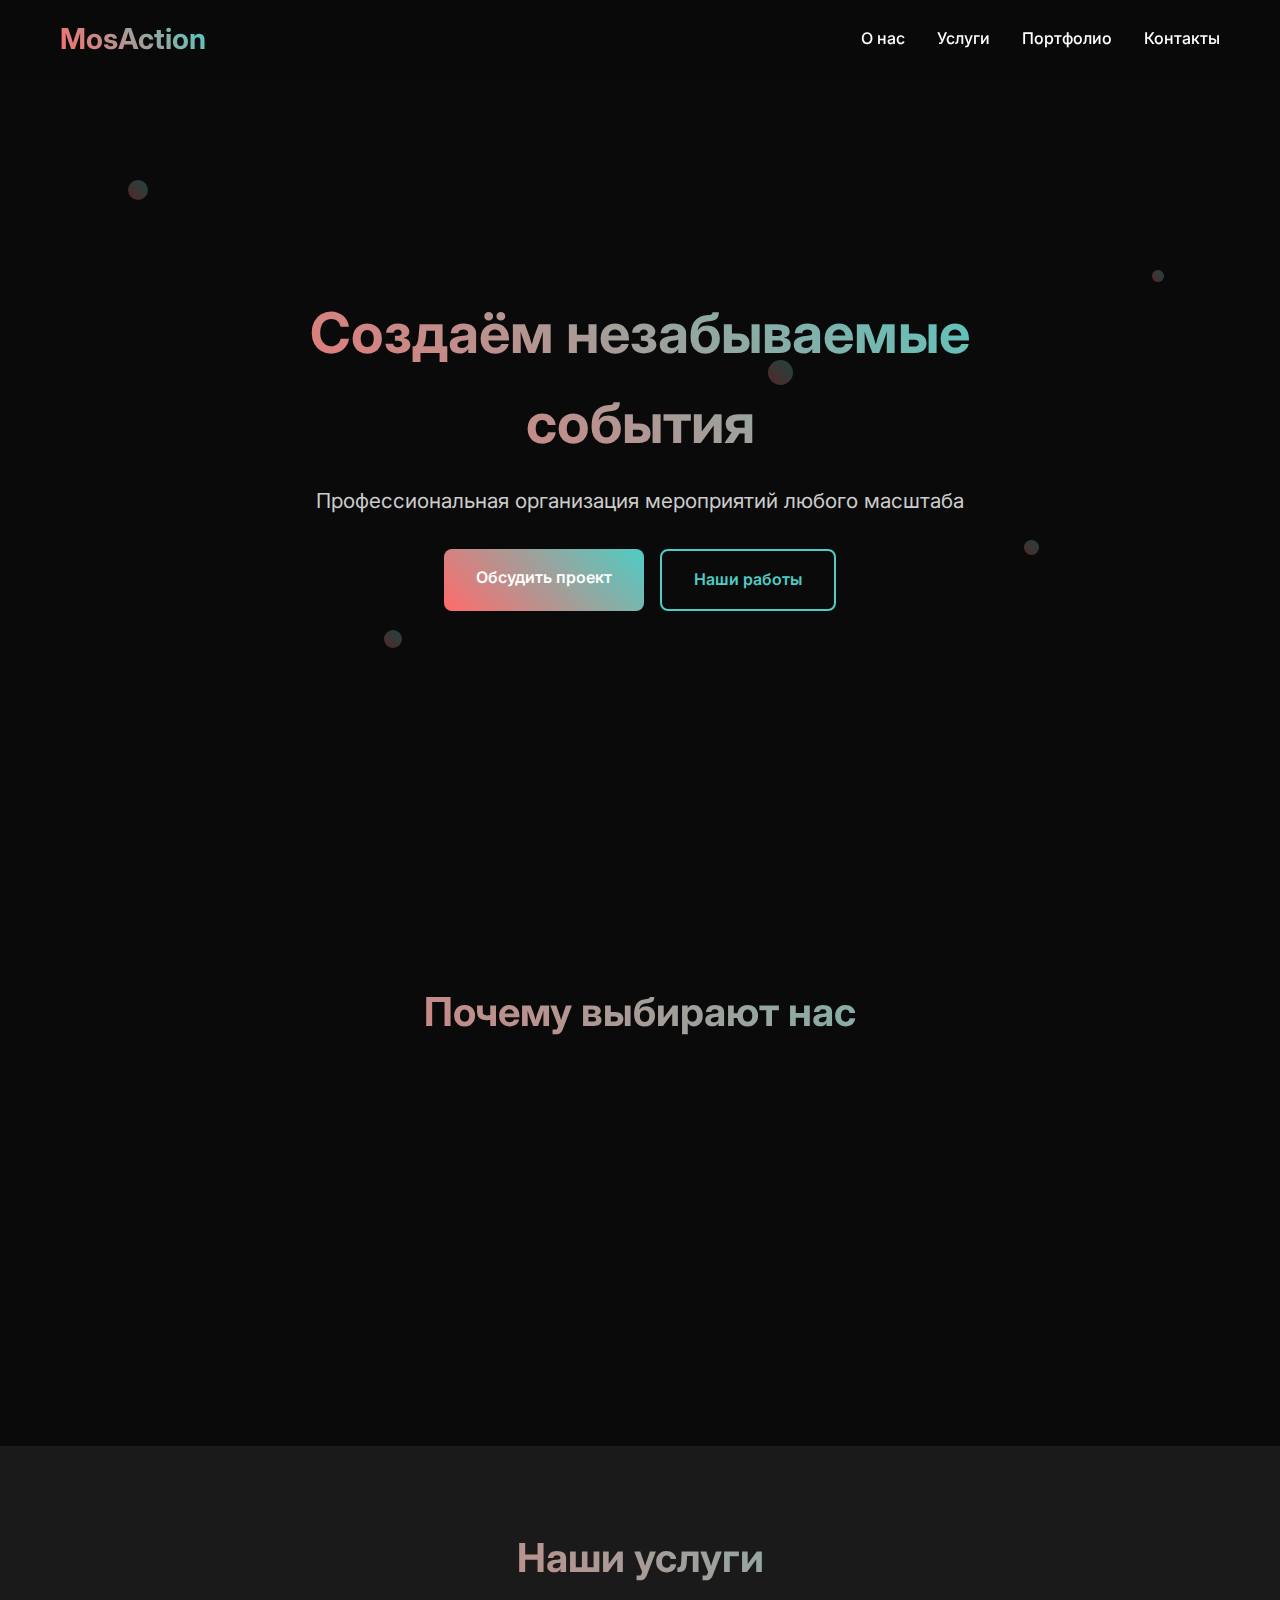
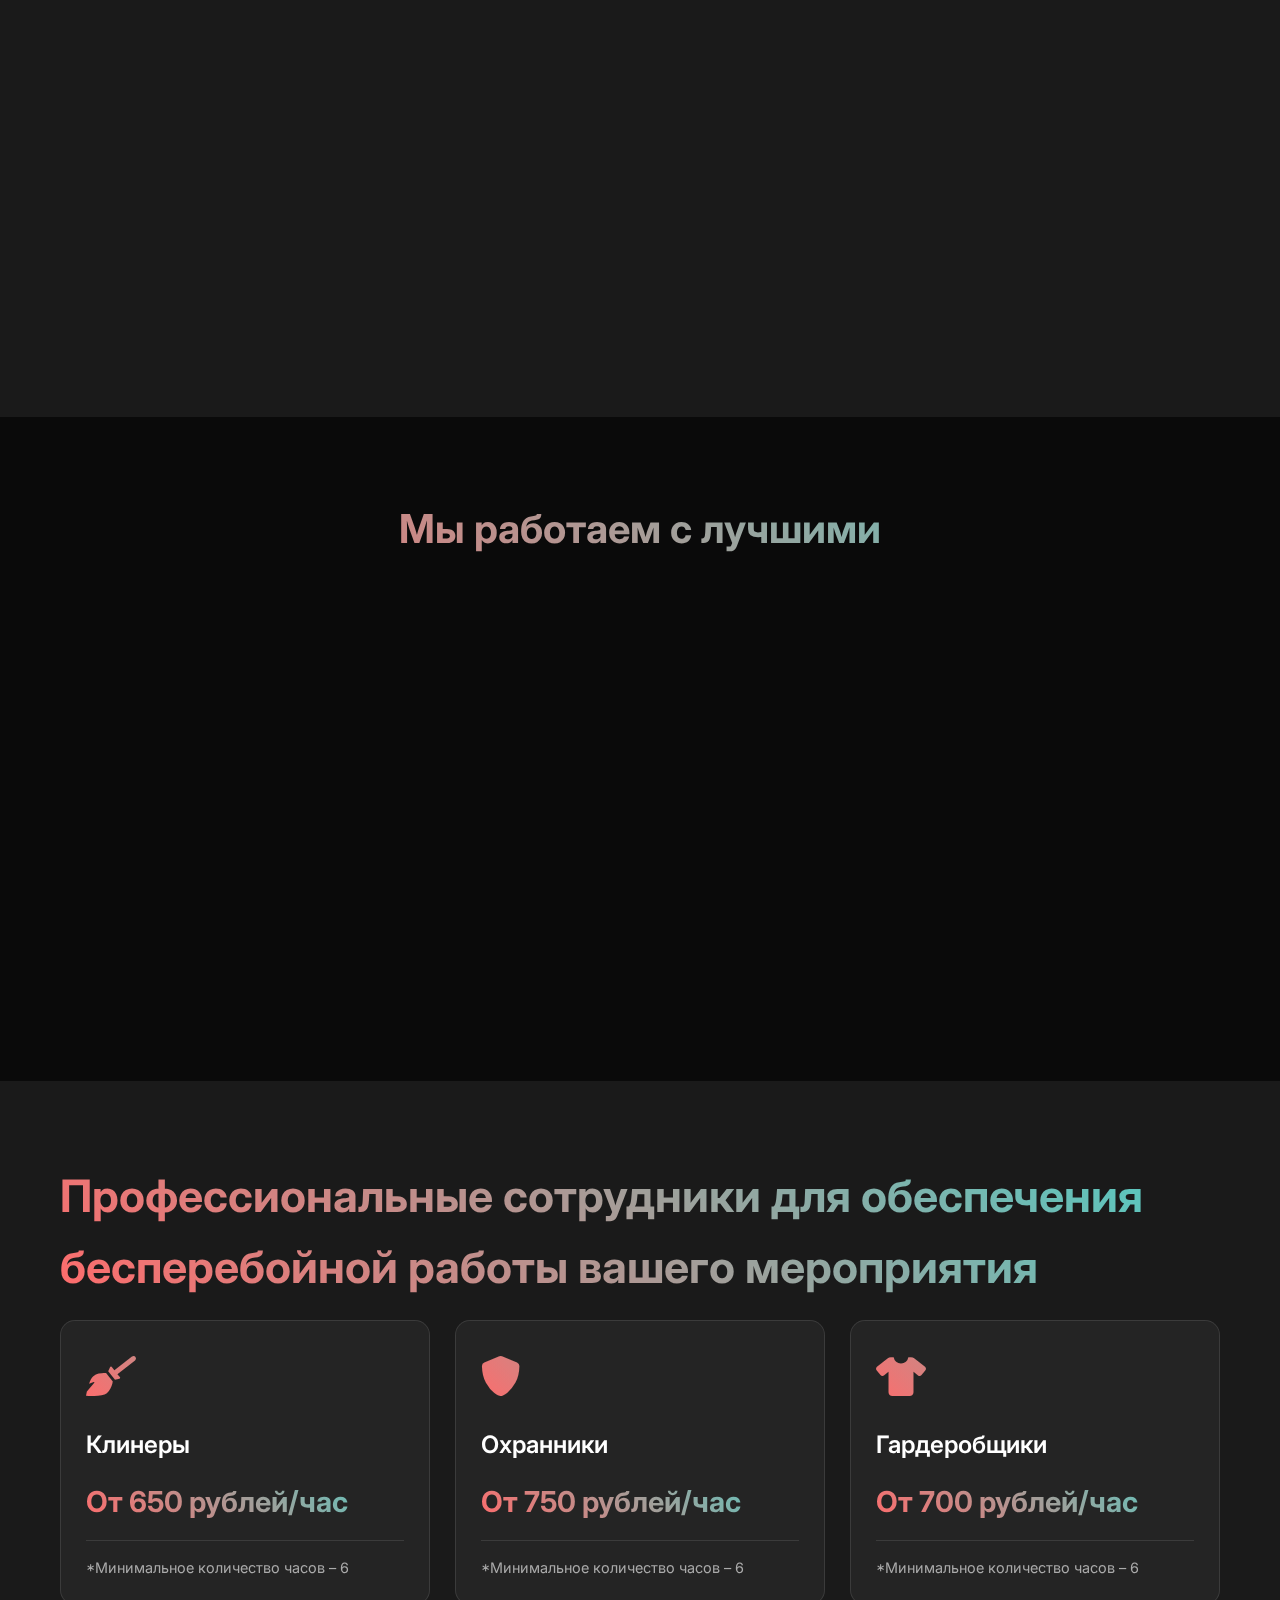
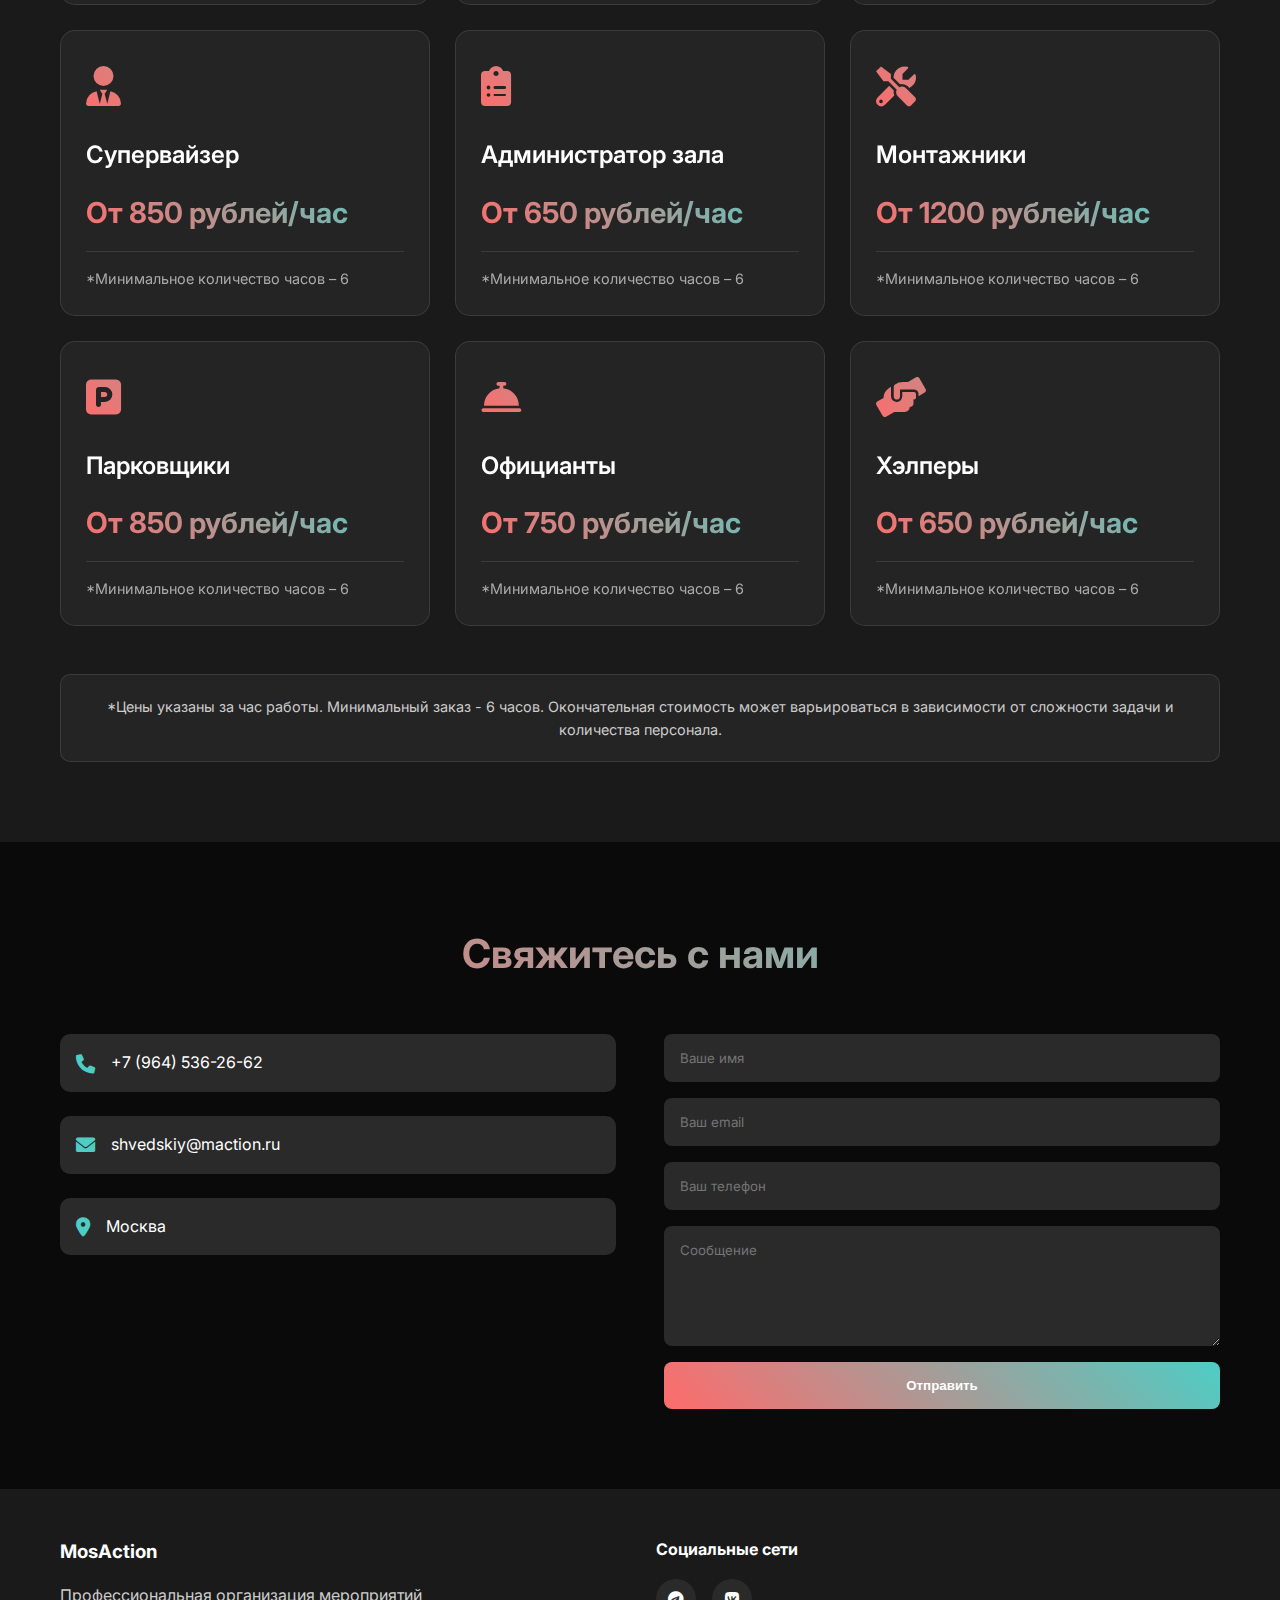
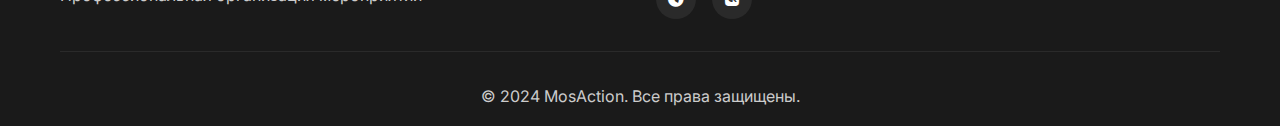
<file: templates/index.html>
<!DOCTYPE html>
<html lang="ru">
<head>
    <meta charset="UTF-8">
    <meta name="viewport" content="width=device-width, initial-scale=1.0">
    <title>MosAction - Профессиональная организация мероприятий</title>
    <link rel="stylesheet" href="/static/css/style.css">
    <link href="https://fonts.googleapis.com/css2?family=Inter:wght@300;400;500;600;700&display=swap" rel="stylesheet">
    <link rel="stylesheet" href="https://cdnjs.cloudflare.com/ajax/libs/font-awesome/6.0.0/css/all.min.css">
</head>
<body>
    <!-- Header -->
    <header class="header">
        <nav class="nav">
            <div class="nav-brand">
                <span class="logo">MosAction</span>
            </div>
            <div class="nav-menu">
                <a href="#about" class="nav-link">О нас</a>
                <a href="#services" class="nav-link">Услуги</a>
                <a href="#portfolio" class="nav-link">Портфолио</a>
                <a href="#contact" class="nav-link">Контакты</a>
            </div>
        </nav>
    </header>

    <!-- Hero Section -->
    <section class="hero">
        <div class="hero-content">
            <h1 class="hero-title">Создаём незабываемые события</h1>
            <p class="hero-subtitle">Профессиональная организация мероприятий любого масштаба</p>
            <div class="hero-buttons">
                <a href="#contact" class="btn btn-primary">Обсудить проект</a>
                <a href="#portfolio" class="btn btn-secondary">Наши работы</a>
            </div>
        </div>
        <div class="hero-background">
            <div class="particles">
                <div class="particle"></div>
                <div class="particle"></div>
                <div class="particle"></div>
                <div class="particle"></div>
                <div class="particle"></div>
            </div>
        </div>
    </section>

    <!-- About Section -->
    <section id="about" class="section">
        <div class="container">
            <h2 class="section-title">Почему выбирают нас</h2>
            <div class="features">
                <div class="feature">
                    <div class="feature-icon">
                        <i class="fas fa-medal"></i>
                    </div>
                    <h3>Профессионализм</h3>
                    <p>10 лет успешной работы в организации мероприятий</p>
                </div>
                <div class="feature">
                    <div class="feature-icon">
                        <i class="fas fa-lightbulb"></i>
                    </div>
                    <h3>Креативность</h3>
                    <p>Уникальные концепции и нестандартные решения</p>
                </div>
                <div class="feature">
                    <div class="feature-icon">
                        <i class="fas fa-clock"></i>
                    </div>
                    <h3>Пунктуальность</h3>
                    <p>Соблюдение сроков и безупречная организация</p>
                </div>
            </div>
        </div>
    </section>

    <!-- Services Section -->
    <section id="services" class="section bg-dark">
        <div class="container">
            <h2 class="section-title">Наши услуги</h2>
            <div class="services-grid">
                <div class="service-card">
                    <div class="service-icon">
                        <i class="fas fa-ring"></i>
                    </div>
                    <h3>Выставки</h3>
                    <p>Застройка павильонов под ключ</p>
                </div>
                <div class="service-card">
                    <div class="service-icon">
                        <i class="fas fa-briefcase"></i>
                    </div>
                    <h3>Корпоративы</h3>
                    <p>Корпоративные мероприятия и тимбилдинги</p>
                </div>
                <div class="service-card">
                    <div class="service-icon">
                        <i class="fas fa-music"></i>
                    </div>
                    <h3>Концерты</h3>
                    <p>Организация музыкальных мероприятий</p>
                </div>
                <div class="service-card">
                    <div class="service-icon">
                        <i class="fas fa-graduation-cap"></i>
                    </div>
                    <h3>Выездные мероприятия</h3>
                    <p>Организация выездных стендов и сопровождение</p>
                </div>
            </div>
        </div>
    </section>

    <!-- Portfolio Section -->
    <section id="portfolio" class="section">
        <div class="container">
            <h2 class="section-title">Мы работаем с лучшими</h2>
            <div class="portfolio-grid">
                <div class="portfolio-item">
                    <div class="portfolio-image" style="background-color: #2a2a2a;">
                        <img src="/static/images/1.png">
                    </div>
                    <div class="portfolio-info">
                        <h3> Режиссеры и сценаристы</h3>
                        <p>Любые задачи и форматы мероприятий – от промо-акций и корпоративных мероприятий, до больших фестивалей и конференций</p>
                    </div>
                </div>
                <div class="portfolio-item">
                    <div class="portfolio-image" style="background-color: #2a2a2a;">
                        <img src="/static/images/1.png">
                    </div>
                    <div class="portfolio-info">
                        <h3>Артисты и художники</h3>
                        <p> С нами работает более 1000 артистов и исполнителей, включая звезд шоу-бизнеса. При этом мы можем найти таланты по разумной цене</p>
                    </div>
                </div>
                <div class="portfolio-item">
                    <div class="portfolio-image" style="background-color: #2a2a2a;">
                        <img src="/static/images/1.png">
                    </div>
                    <div class="portfolio-info">
                        <h3> Хостес и промо-персонал</h3>
                        <p>Мы поможем вам с подбором промо-персонала – большой выбор для светских мероприятий и BTL-акций.</p>
                    </div>
                </div>
            </div>
        </div>
    </section>
    <section id="portfolio" class="section  bg-dark">
        <div class="container">
            <header>
                <h1>Профессиональные сотрудники для обеспечения бесперебойной работы вашего мероприятия</h1>
            </header>

            <div class="grid">
                <div class="card">
                    <div class="card-icon">
                        <i class="fas fa-broom"></i>
                    </div>
                    <h3 class="card-title">Клинеры</h3>
                    <div class="card-price">От 650 рублей/час</div>
                    <p class="card-note">*Минимальное количество часов – 6</p>
                </div>

                <div class="card">
                    <div class="card-icon">
                        <i class="fas fa-shield-alt"></i>
                    </div>
                    <h3 class="card-title">Охранники</h3>
                    <div class="card-price">От 750 рублей/час</div>
                    <p class="card-note">*Минимальное количество часов – 6</p>
                </div>

                <div class="card">
                    <div class="card-icon">
                        <i class="fas fa-tshirt"></i>
                    </div>
                    <h3 class="card-title">Гардеробщики</h3>
                    <div class="card-price">От 700 рублей/час</div>
                    <p class="card-note">*Минимальное количество часов – 6</p>
                </div>

                <div class="card">
                    <div class="card-icon">
                        <i class="fas fa-user-tie"></i>
                    </div>
                    <h3 class="card-title">Супервайзер</h3>
                    <div class="card-price">От 850 рублей/час</div>
                    <p class="card-note">*Минимальное количество часов – 6</p>
                </div>

                <div class="card">
                    <div class="card-icon">
                        <i class="fas fa-clipboard-list"></i>
                    </div>
                    <h3 class="card-title">Администратор зала</h3>
                    <div class="card-price">От 650 рублей/час</div>
                    <p class="card-note">*Минимальное количество часов – 6</p>
                </div>

                <div class="card">
                    <div class="card-icon">
                        <i class="fas fa-tools"></i>
                    </div>
                    <h3 class="card-title">Монтажники</h3>
                    <div class="card-price">От 1200 рублей/час</div>
                    <p class="card-note">*Минимальное количество часов – 6</p>
                </div>

                <div class="card">
                    <div class="card-icon">
                        <i class="fas fa-parking"></i>
                    </div>
                    <h3 class="card-title">Парковщики</h3>
                    <div class="card-price">От 850 рублей/час</div>
                    <p class="card-note">*Минимальное количество часов – 6</p>
                </div>

                <div class="card">
                    <div class="card-icon">
                        <i class="fas fa-concierge-bell"></i>
                    </div>
                    <h3 class="card-title">Официанты</h3>
                    <div class="card-price">От 750 рублей/час</div>
                    <p class="card-note">*Минимальное количество часов – 6</p>
                </div>

                <div class="card">
                    <div class="card-icon">
                        <i class="fas fa-hands-helping"></i>
                    </div>
                    <h3 class="card-title">Хэлперы</h3>
                    <div class="card-price">От 650 рублей/час</div>
                    <p class="card-note">*Минимальное количество часов – 6</p>
                </div>
            </div>

            <div class="disclaimer">
                *Цены указаны за час работы. Минимальный заказ - 6 часов. Окончательная стоимость может варьироваться в зависимости от сложности задачи и количества персонала.
            </div>
        </div>
    </section>
    <!-- Contact Section -->
    <section id="contact" class="section">
        <div class="container">
            <h2 class="section-title">Свяжитесь с нами</h2>
            <div class="contact-content">
                <div class="contact-info">
                    <div class="contact-item">
                        <i class="fas fa-phone"></i>
                        <span>+7 (964) 536-26-62</span>
                    </div>
                    <div class="contact-item">
                        <i class="fas fa-envelope"></i>
                        <span>shvedskiy@maction.ru</span>
                    </div>
                    <div class="contact-item">
                        <i class="fas fa-map-marker-alt"></i>
                        <span>Москва</span>
                    </div>
                </div>
                <form id="contact-form" class="contact-form">
                    <input type="text" name="name" placeholder="Ваше имя" required>
                    <input type="email" name="email" placeholder="Ваш email" required>
                    <input type="tel" name="phone" placeholder="Ваш телефон">
                    <textarea name="message" placeholder="Сообщение" rows="5" required></textarea>
                    <button type="submit" class="btn btn-primary">Отправить</button>
                </form>
            </div>
        </div>
    </section>

    <!-- Footer -->
    <footer class="footer">
        <div class="container">
            <div class="footer-content">
                <div class="footer-section">
                    <h3>MosAction</h3>
                    <p>Профессиональная организация мероприятий</p>
                </div>
                <div class="footer-section">
                    <h4>Социальные сети</h4>
                    <div class="social-links">
                        <a href="#"><i class="fab fa-telegram"></i></a>
                        <a href="#"><i class="fab fa-vk"></i></a>
                    </div>
                </div>
            </div>
            <div class="footer-bottom">
                <p>&copy; 2024 MosAction. Все права защищены.</p>
            </div>
        </div>
    </footer>

    <script src="/static/js/script.js"></script>
</body>
</html>
</file>
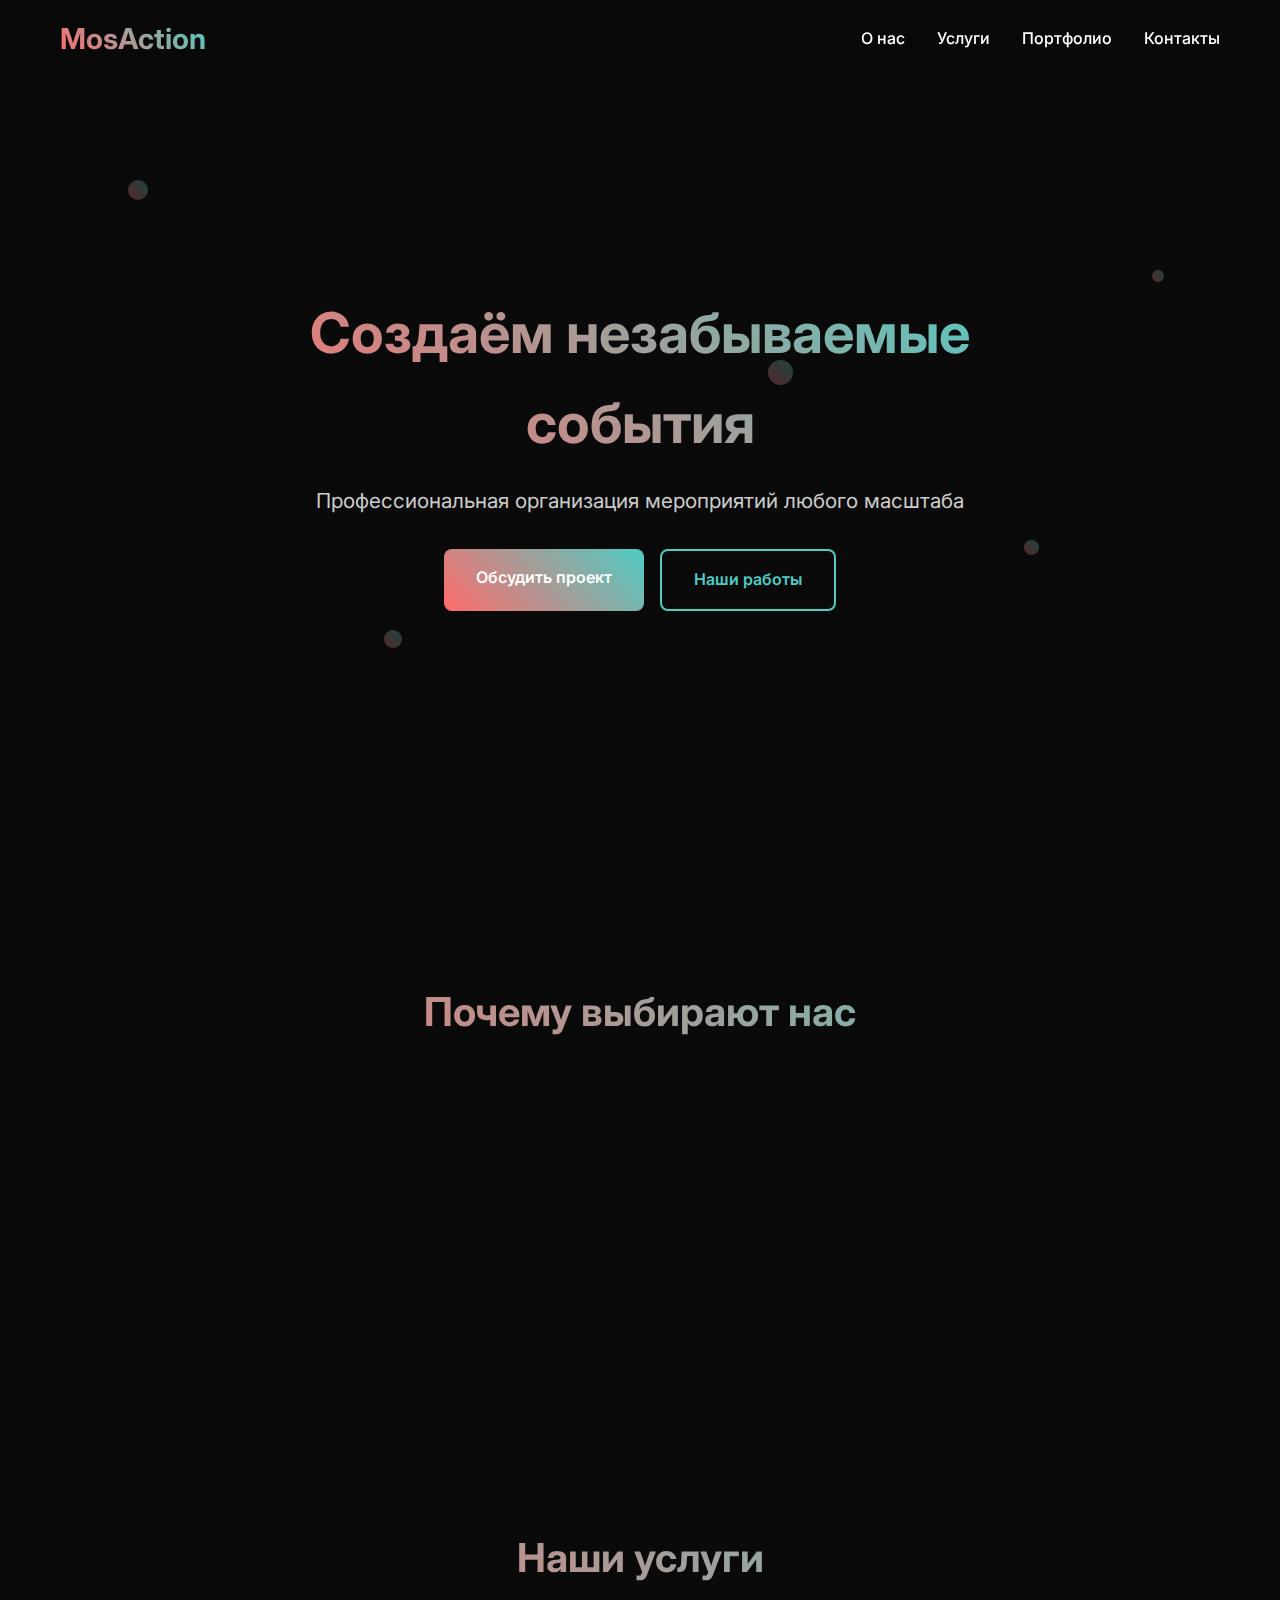
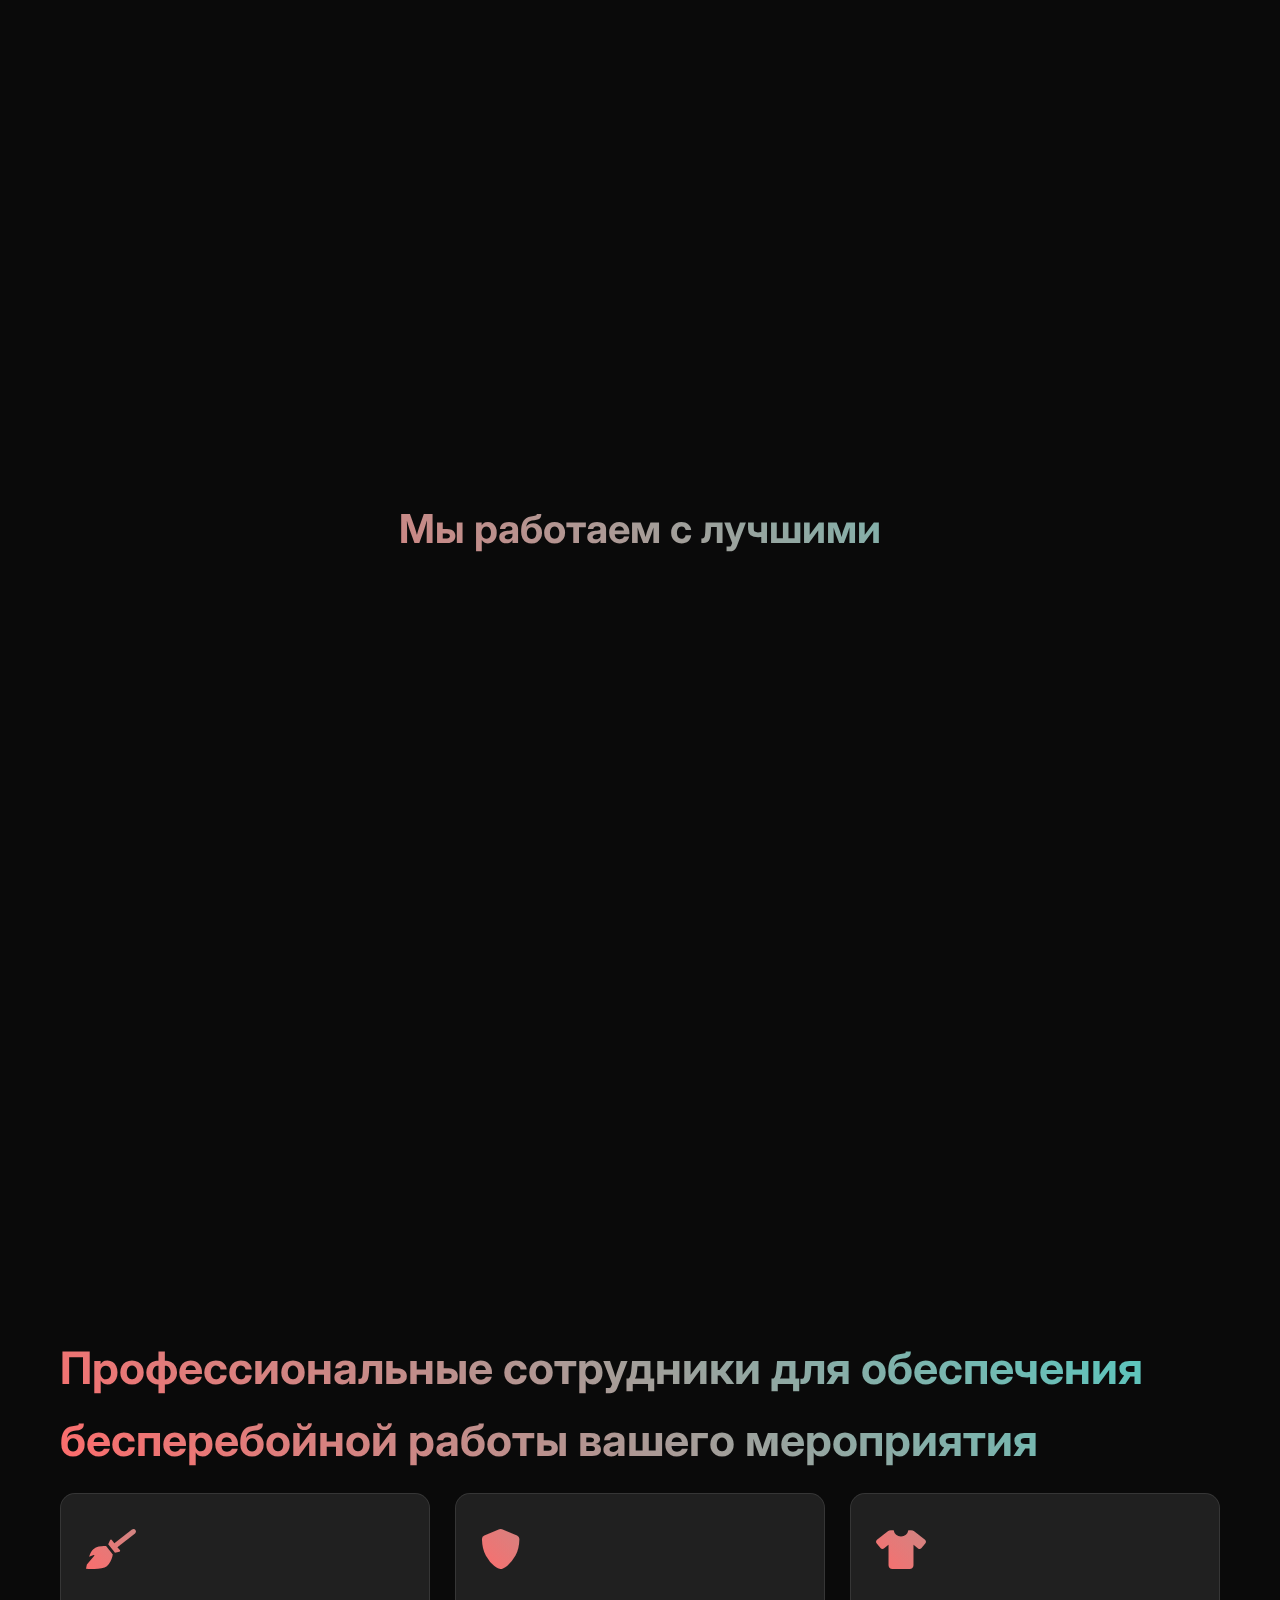
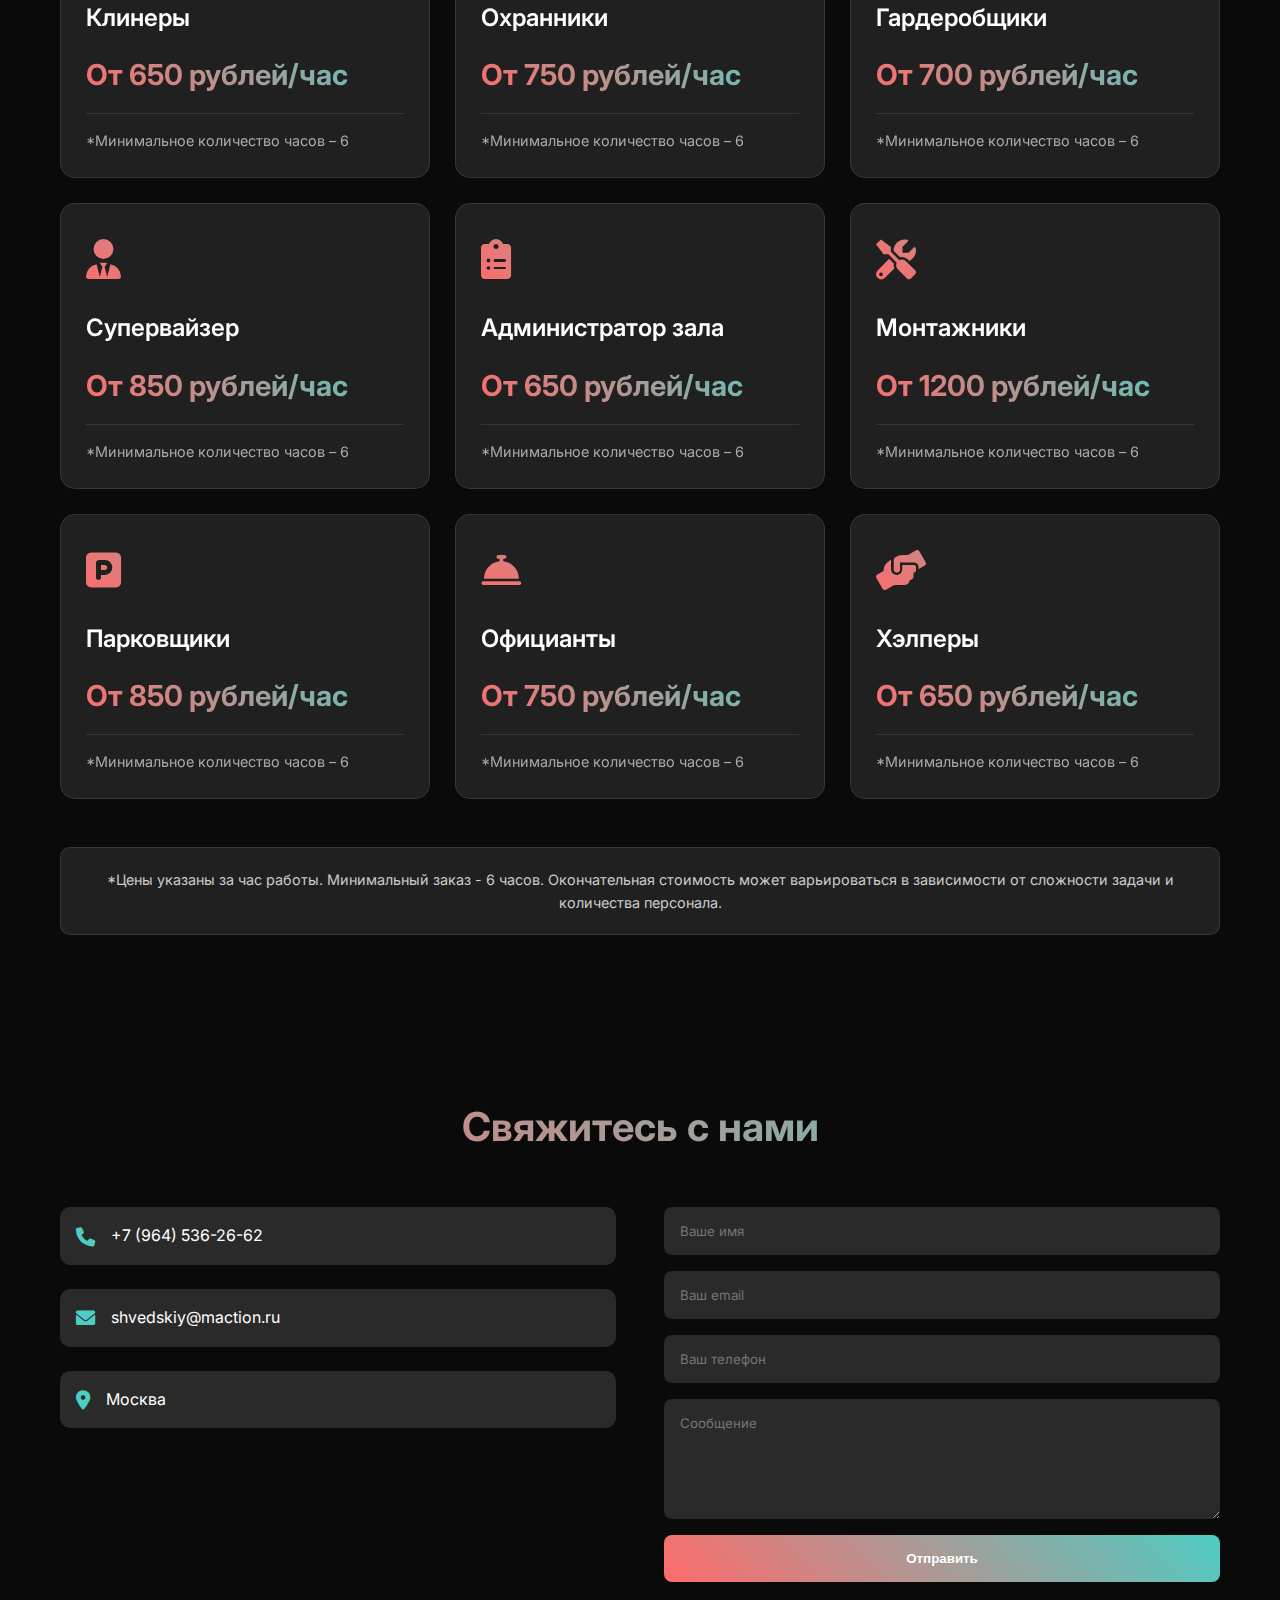
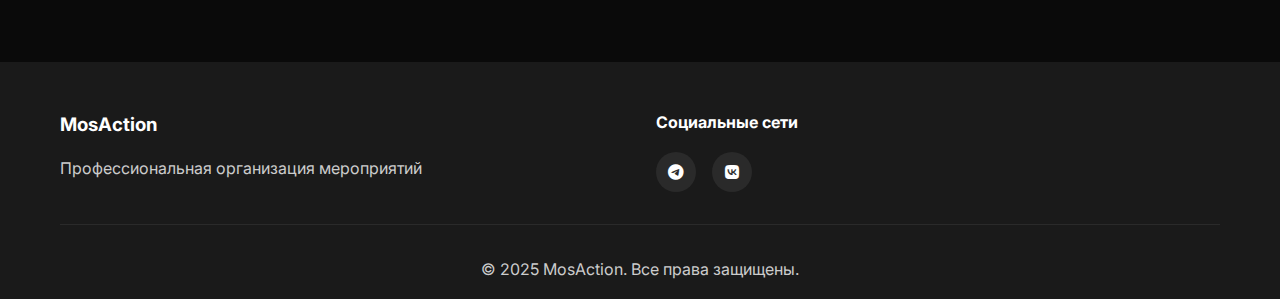
<file: app/templates/index.html>
<!DOCTYPE html>
<html lang="ru">
<head>
    <meta charset="UTF-8">
    <meta name="viewport" content="width=device-width, initial-scale=1.0">
    <title>MosAction - Профессиональная организация мероприятий</title>
    <link rel="stylesheet" href="/static/css/main.css">
    <link href="https://fonts.googleapis.com/css2?family=Inter:wght@300;400;500;600;700&display=swap" rel="stylesheet">
    <link rel="stylesheet" href="https://cdnjs.cloudflare.com/ajax/libs/font-awesome/6.0.0/css/all.min.css">
    <link rel="icon" href="/static/images/favicon.svg">
</head>
<body>
    <!-- Header -->
    <header class="header">
        <nav class="nav">
            <div class="nav-brand">
                <span class="logo">MosAction</span>
            </div>
            <div class="nav-menu">
                <a href="#about" class="nav-link">О нас</a>
                <a href="#services" class="nav-link">Услуги</a>
                <a href="#portfolio" class="nav-link">Портфолио</a>
                <a href="#contact" class="nav-link">Контакты</a>
            </div>
        </nav>
    </header>

    <!-- Hero Section -->
    <section class="hero">
        <div class="hero-content">
            <h1 class="hero-title">Создаём незабываемые события</h1>
            <p class="hero-subtitle">Профессиональная организация мероприятий любого масштаба</p>
            <div class="hero-buttons">
                <a href="#contact" class="btn btn-primary">Обсудить проект</a>
                <a href="#portfolio" class="btn btn-secondary">Наши работы</a>
            </div>
        </div>
        <div class="hero-background">
            <div class="particles">
                <div class="particle"></div>
                <div class="particle"></div>
                <div class="particle"></div>
                <div class="particle"></div>
                <div class="particle"></div>
            </div>
        </div>
    </section>

    <!-- About Section -->
    <section id="about" class="section">
        <div class="container">
            <h2 class="section-title">Почему выбирают нас</h2>
            <div class="features">
                <div class="feature">
                    <div class="feature-icon">
                        <i class="fas fa-medal"></i>
                    </div>
                    <h3>Профессионализм</h3>
                    <p>10 лет успешной работы в организации мероприятий</p>
                </div>
                <div class="feature">
                    <div class="feature-icon">
                        <i class="fas fa-lightbulb"></i>
                    </div>
                    <h3>Креативность</h3>
                    <p>Уникальные концепции и нестандартные решения</p>
                </div>
                <div class="feature">
                    <div class="feature-icon">
                        <i class="fas fa-clock"></i>
                    </div>
                    <h3>Пунктуальность</h3>
                    <p>Соблюдение сроков и безупречная организация</p>
                </div>
            </div>
        </div>
    </section>

    <!-- Services Section -->
    <section id="services" class="section bg-light">
        <div class="container">
            <h2 class="section-title">Наши услуги</h2>
            <div class="services-grid">
                <div class="service-card">
                    <div class="service-icon">
                        <i class="fas fa-ring"></i>
                    </div>
                    <h3>Выставки</h3>
                    <p>Застройка павильонов под ключ</p>
                </div>
                <div class="service-card">
                    <div class="service-icon">
                        <i class="fas fa-briefcase"></i>
                    </div>
                    <h3>Корпоративы</h3>
                    <p>Корпоративные мероприятия и тимбилдинги</p>
                </div>
                <div class="service-card">
                    <div class="service-icon">
                        <i class="fas fa-music"></i>
                    </div>
                    <h3>Концерты</h3>
                    <p>Организация музыкальных мероприятий</p>
                </div>
                <div class="service-card">
                    <div class="service-icon">
                        <i class="fas fa-graduation-cap"></i>
                    </div>
                    <h3>Выездные мероприятия</h3>
                    <p>Организация выездных стендов и сопровождение</p>
                </div>
            </div>
        </div>
    </section>

    <!-- Portfolio Section -->
    <section id="portfolio" class="section">
        <div class="container">
            <h2 class="section-title">Мы работаем с лучшими</h2>
            <div class="portfolio-grid">
                <div class="portfolio-item">
                    <div class="portfolio-image" style="background-color: #2a2a2a;">
                        <img src="/static/images/1.png">
                    </div>
                    <div class="portfolio-info">
                        <h3> Режиссеры и сценаристы</h3>
                        <p>Любые задачи и форматы мероприятий – от промо-акций и корпоративных мероприятий, до больших фестивалей и конференций</p>
                    </div>
                </div>
                <div class="portfolio-item">
                    <div class="portfolio-image" style="background-color: #2a2a2a;">
                        <img src="/static/images/2.png">
                    </div>
                    <div class="portfolio-info">
                        <h3>Артисты и художники</h3>
                        <p> С нами работает более 1000 артистов и исполнителей, включая звезд шоу-бизнеса. При этом мы можем найти таланты по разумной цене</p>
                    </div>
                </div>
                <div class="portfolio-item">
                    <div class="portfolio-image" style="background-color: #2a2a2a;">
                        <img src="/static/images/3.png">
                    </div>
                    <div class="portfolio-info">
                        <h3> Хостес и промо-персонал</h3>
                        <p>Мы поможем вам с подбором промо-персонала – большой выбор для светских мероприятий и BTL-акций.</p>
                    </div>
                </div>
            </div>
        </div>
    </section>
    <section id="portfolio" class="section  bg-light">
        <div class="container">
            <header>
                <h1>Профессиональные сотрудники для обеспечения бесперебойной работы вашего мероприятия</h1>
            </header>

            <div class="grid">
                <div class="card">
                    <div class="card-icon">
                        <i class="fas fa-broom"></i>
                    </div>
                    <h3 class="card-title">Клинеры</h3>
                    <div class="card-price">От 650 рублей/час</div>
                    <p class="card-note">*Минимальное количество часов – 6</p>
                </div>

                <div class="card">
                    <div class="card-icon">
                        <i class="fas fa-shield-alt"></i>
                    </div>
                    <h3 class="card-title">Охранники</h3>
                    <div class="card-price">От 750 рублей/час</div>
                    <p class="card-note">*Минимальное количество часов – 6</p>
                </div>

                <div class="card">
                    <div class="card-icon">
                        <i class="fas fa-tshirt"></i>
                    </div>
                    <h3 class="card-title">Гардеробщики</h3>
                    <div class="card-price">От 700 рублей/час</div>
                    <p class="card-note">*Минимальное количество часов – 6</p>
                </div>

                <div class="card">
                    <div class="card-icon">
                        <i class="fas fa-user-tie"></i>
                    </div>
                    <h3 class="card-title">Супервайзер</h3>
                    <div class="card-price">От 850 рублей/час</div>
                    <p class="card-note">*Минимальное количество часов – 6</p>
                </div>

                <div class="card">
                    <div class="card-icon">
                        <i class="fas fa-clipboard-list"></i>
                    </div>
                    <h3 class="card-title">Администратор зала</h3>
                    <div class="card-price">От 650 рублей/час</div>
                    <p class="card-note">*Минимальное количество часов – 6</p>
                </div>

                <div class="card">
                    <div class="card-icon">
                        <i class="fas fa-tools"></i>
                    </div>
                    <h3 class="card-title">Монтажники</h3>
                    <div class="card-price">От 1200 рублей/час</div>
                    <p class="card-note">*Минимальное количество часов – 6</p>
                </div>

                <div class="card">
                    <div class="card-icon">
                        <i class="fas fa-parking"></i>
                    </div>
                    <h3 class="card-title">Парковщики</h3>
                    <div class="card-price">От 850 рублей/час</div>
                    <p class="card-note">*Минимальное количество часов – 6</p>
                </div>

                <div class="card">
                    <div class="card-icon">
                        <i class="fas fa-concierge-bell"></i>
                    </div>
                    <h3 class="card-title">Официанты</h3>
                    <div class="card-price">От 750 рублей/час</div>
                    <p class="card-note">*Минимальное количество часов – 6</p>
                </div>

                <div class="card">
                    <div class="card-icon">
                        <i class="fas fa-hands-helping"></i>
                    </div>
                    <h3 class="card-title">Хэлперы</h3>
                    <div class="card-price">От 650 рублей/час</div>
                    <p class="card-note">*Минимальное количество часов – 6</p>
                </div>
            </div>

            <div class="disclaimer">
                *Цены указаны за час работы. Минимальный заказ - 6 часов. Окончательная стоимость может варьироваться в зависимости от сложности задачи и количества персонала.
            </div>
        </div>
    </section>
    <!-- Contact Section -->
    <section id="contact" class="section">
        <div class="container">
            <h2 class="section-title">Свяжитесь с нами</h2>
            <div class="contact-content">
                <div class="contact-info">
                    <div class="contact-item">
                        <i class="fas fa-phone"></i>
                        <span>+7 (964) 536-26-62</span>
                    </div>
                    <div class="contact-item">
                        <i class="fas fa-envelope"></i>
                        <span>shvedskiy@maction.ru</span>
                    </div>
                    <div class="contact-item">
                        <i class="fas fa-map-marker-alt"></i>
                        <span>Москва</span>
                    </div>
                </div>
                <form id="contact-form" class="contact-form">
                    <input type="text" name="name" placeholder="Ваше имя" required>
                    <input type="email" name="email" placeholder="Ваш email" required>
                    <input type="tel" data-phone-pattern name="phone" placeholder="Ваш телефон">
                    <textarea name="message" placeholder="Сообщение" rows="5" required></textarea>
                    <button type="submit" class="btn btn-primary">Отправить</button>
                </form>
            </div>
        </div>
    </section>

    <!-- Footer -->
    <footer class="footer">
        <div class="container">
            <div class="footer-content">
                <div class="footer-section">
                    <h3>MosAction</h3>
                    <p>Профессиональная организация мероприятий</p>
                </div>
                <div class="footer-section">
                    <h4>Социальные сети</h4>
                    <div class="social-links">
                        <a href="#"><i class="fab fa-telegram"></i></a>
                        <a href="#"><i class="fab fa-vk"></i></a>
                    </div>
                </div>
            </div>
            <div class="footer-bottom">
                <p>&copy; 2025 MosAction. Все права защищены.</p>
            </div>
        </div>
    </footer>

    <script src="/static/js/script.js"></script>
</body>
</html>
</file>
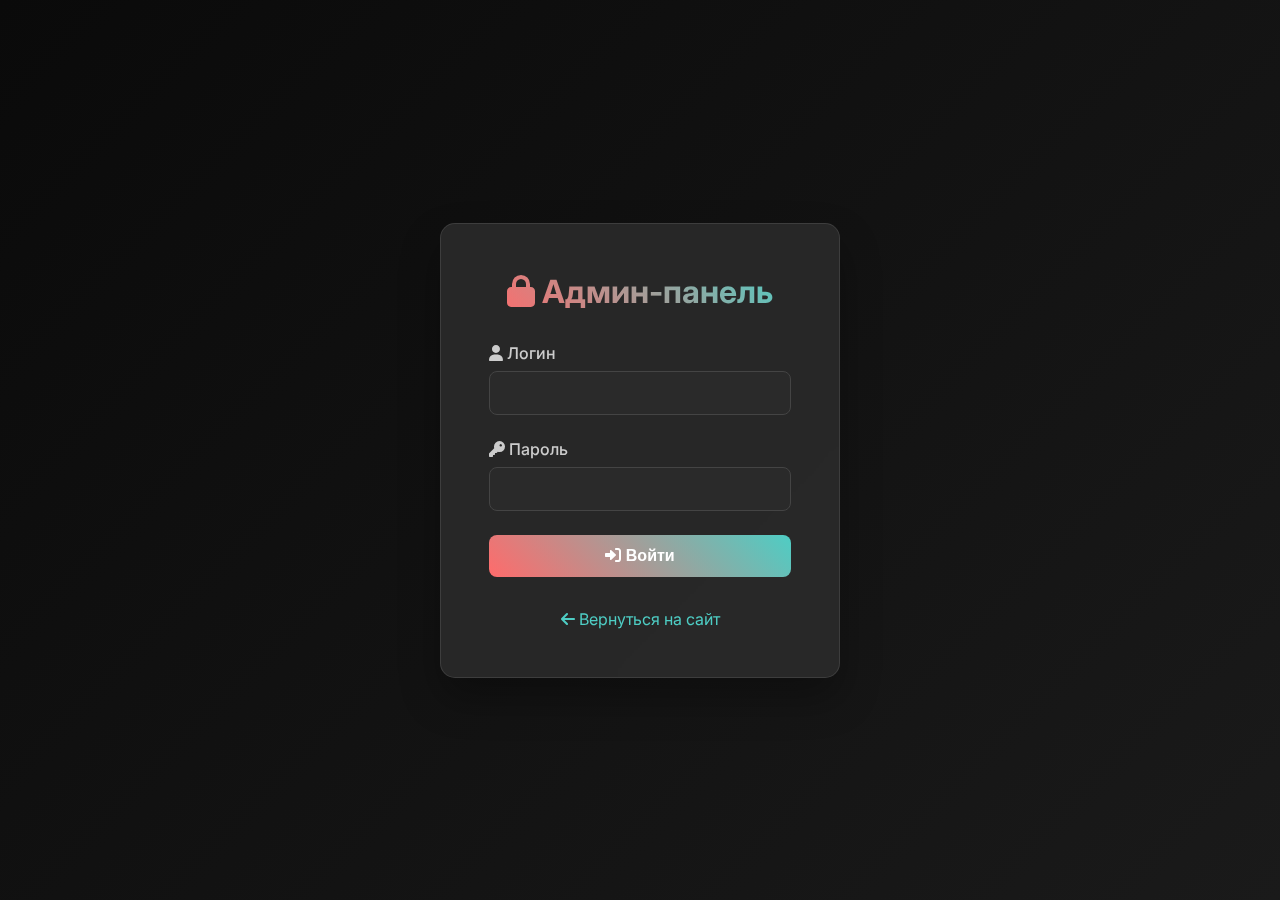
<file: templates/admin_login.html>
<!DOCTYPE html>
<html lang="ru">
<head>
    <meta charset="UTF-8">
    <meta name="viewport" content="width=device-width, initial-scale=1.0">
    <title>Админ-панель - Вход</title>
    <link href="https://fonts.googleapis.com/css2?family=Inter:wght@300;400;500;600;700&display=swap" rel="stylesheet">
    <link rel="stylesheet" href="https://cdnjs.cloudflare.com/ajax/libs/font-awesome/6.0.0/css/all.min.css">
    <style>
        * {
            margin: 0;
            padding: 0;
            box-sizing: border-box;
        }

        body {
            font-family: 'Inter', sans-serif;
            background: linear-gradient(135deg, #0a0a0a 0%, #1a1a1a 100%);
            color: #ffffff;
            min-height: 100vh;
            display: flex;
            align-items: center;
            justify-content: center;
            padding: 20px;
        }

        .login-container {
            background: rgba(42, 42, 42, 0.9);
            padding: 3rem;
            border-radius: 15px;
            box-shadow: 0 20px 40px rgba(0, 0, 0, 0.3);
            width: 100%;
            max-width: 400px;
            backdrop-filter: blur(10px);
            border: 1px solid rgba(255, 255, 255, 0.1);
        }

        .logo {
            text-align: center;
            margin-bottom: 2rem;
        }

        .logo h1 {
            font-size: 2rem;
            background: linear-gradient(45deg, #ff6b6b, #4ecdc4);
            -webkit-background-clip: text;
            -webkit-text-fill-color: transparent;
            font-weight: 700;
        }

        .form-group {
            margin-bottom: 1.5rem;
        }

        label {
            display: block;
            margin-bottom: 0.5rem;
            color: #cccccc;
            font-weight: 500;
        }

        input[type="text"],
        input[type="password"] {
            width: 100%;
            padding: 12px;
            border: 1px solid #444;
            border-radius: 8px;
            background: #2a2a2a;
            color: #ffffff;
            font-size: 1rem;
            transition: border-color 0.3s ease;
        }

        input[type="text"]:focus,
        input[type="password"]:focus {
            outline: none;
            border-color: #4ecdc4;
        }

        .btn {
            width: 100%;
            padding: 12px;
            background: linear-gradient(45deg, #ff6b6b, #4ecdc4);
            color: white;
            border: none;
            border-radius: 8px;
            font-size: 1rem;
            font-weight: 600;
            cursor: pointer;
            transition: transform 0.3s ease;
        }

        .btn:hover {
            transform: translateY(-2px);
        }

        .error {
            color: #ff6b6b;
            text-align: center;
            margin-top: 1rem;
            padding: 10px;
            background: rgba(255, 107, 107, 0.1);
            border-radius: 5px;
            display: none;
        }

        .back-link {
            text-align: center;
            margin-top: 2rem;
        }

        .back-link a {
            color: #4ecdc4;
            text-decoration: none;
        }

        .back-link a:hover {
            text-decoration: underline;
        }
    </style>
</head>
<body>
    <div class="login-container">
        <div class="logo">
            <h1><i class="fas fa-lock"></i> Админ-панель</h1>
        </div>
        
        <form method="get" action="/admin/contacts">
            <div class="form-group">
                <label for="username"><i class="fas fa-user"></i> Логин</label>
                <input type="text" id="username" name="username" required>
            </div>
            
            <div class="form-group">
                <label for="password"><i class="fas fa-key"></i> Пароль</label>
                <input type="password" id="password" name="password" required>
            </div>
            
            <button type="submit" class="btn">
                <i class="fas fa-sign-in-alt"></i> Войти
            </button>
        </form>
        
        <div class="error" id="errorMessage">
            Неверные учетные данные
        </div>
        
        <div class="back-link">
            <a href="/"><i class="fas fa-arrow-left"></i> Вернуться на сайт</a>
        </div>
    </div>

    <script>
        // Показ ошибки при неверных credentials
        const urlParams = new URLSearchParams(window.location.search);
        if (urlParams.get('error')) {
            document.getElementById('errorMessage').style.display = 'block';
        }
    </script>
</body>
</html>
</file>
<file: static/css/style.css>
* {
    margin: 0;
    padding: 0;
    box-sizing: border-box;
}

body {
    font-family: 'Inter', sans-serif;
    background: #0a0a0a;
    color: #ffffff;
    line-height: 1.6;
    overflow-x: hidden;
}

.container {
    max-width: 1200px;
    margin: 0 auto;
    padding: 0 20px;
}

/* Header */
.header {
    position: fixed;
    top: 0;
    width: 100%;
    background: rgba(10, 10, 10, 0.95);
    backdrop-filter: blur(10px);
    z-index: 1000;
    padding: 1rem 0;
}

.nav {
    display: flex;
    justify-content: space-between;
    align-items: center;
    max-width: 1200px;
    margin: 0 auto;
    padding: 0 20px;
}

.logo {
    font-size: 1.8rem;
    font-weight: 700;
    background: linear-gradient(45deg, #ff6b6b, #4ecdc4);
    -webkit-background-clip: text;
    -webkit-text-fill-color: transparent;
}

.nav-menu {
    display: flex;
    gap: 2rem;
}

.nav-link {
    color: #ffffff;
    text-decoration: none;
    font-weight: 500;
    transition: color 0.3s ease;
}

.nav-link:hover {
    color: #4ecdc4;
}

/* Hero Section */
.hero {
    min-height: 100vh;
    display: flex;
    align-items: center;
    position: relative;
    padding: 0 20px;
}

.hero-content {
    text-align: center;
    max-width: 800px;
    margin: 0 auto;
    z-index: 2;
    position: relative;
}

.hero-title {
    font-size: 3.5rem;
    font-weight: 700;
    margin-bottom: 1rem;
    background: linear-gradient(45deg, #ff6b6b, #4ecdc4);
    -webkit-background-clip: text;
    -webkit-text-fill-color: transparent;
}

.hero-subtitle {
    font-size: 1.3rem;
    color: #cccccc;
    margin-bottom: 2rem;
}

.hero-buttons {
    display: flex;
    gap: 1rem;
    justify-content: center;
    flex-wrap: wrap;
}

.btn {
    padding: 1rem 2rem;
    border: none;
    border-radius: 8px;
    font-weight: 600;
    text-decoration: none;
    transition: all 0.3s ease;
    cursor: pointer;
    display: inline-block;
}

.btn-primary {
    background: linear-gradient(45deg, #ff6b6b, #4ecdc4);
    color: white;
}

.btn-primary:hover {
    transform: translateY(-2px);
    box-shadow: 0 10px 25px rgba(78, 205, 196, 0.3);
}

.btn-secondary {
    background: transparent;
    color: #4ecdc4;
    border: 2px solid #4ecdc4;
}

.btn-secondary:hover {
    background: #4ecdc4;
    color: white;
}

.hero-background {
    position: absolute;
    top: 0;
    left: 0;
    width: 100%;
    height: 100%;
    overflow: hidden;
}

.particles {
    position: relative;
    width: 100%;
    height: 100%;
}

.particle {
    position: absolute;
    background: linear-gradient(45deg, #ff6b6b, #4ecdc4);
    border-radius: 50%;
    opacity: 0.3;
    animation: float 6s infinite ease-in-out;
}

.particle:nth-child(1) {
    width: 20px;
    height: 20px;
    top: 20%;
    left: 10%;
    animation-delay: 0s;
}

.particle:nth-child(2) {
    width: 15px;
    height: 15px;
    top: 60%;
    left: 80%;
    animation-delay: 1s;
}

.particle:nth-child(3) {
    width: 25px;
    height: 25px;
    top: 40%;
    left: 60%;
    animation-delay: 2s;
}

.particle:nth-child(4) {
    width: 18px;
    height: 18px;
    top: 70%;
    left: 30%;
    animation-delay: 3s;
}

.particle:nth-child(5) {
    width: 12px;
    height: 12px;
    top: 30%;
    left: 90%;
    animation-delay: 4s;
}

@keyframes float {

    0%,
    100% {
        transform: translateY(0) rotate(0deg);
    }

    50% {
        transform: translateY(-20px) rotate(180deg);
    }
}

/* Sections */
.section {
    padding: 5rem 0;
}

.bg-dark {
    background: #1a1a1a;
}

.section-title {
    text-align: center;
    font-size: 2.5rem;
    margin-bottom: 3rem;
    background: linear-gradient(45deg, #ff6b6b, #4ecdc4);
    -webkit-background-clip: text;
    -webkit-text-fill-color: transparent;
}

/* Features */
.features {
    display: grid;
    grid-template-columns: repeat(auto-fit, minmax(300px, 1fr));
    gap: 2rem;
    margin-top: 3rem;
}

.feature {
    text-align: center;
    padding: 2rem;
    background: #1a1a1a;
    border-radius: 15px;
    transition: transform 0.3s ease;
}

.feature:hover {
    transform: translateY(-5px);
}

.feature-icon {
    width: 80px;
    height: 80px;
    margin: 0 auto 1.5rem;
    background: linear-gradient(45deg, #ff6b6b, #4ecdc4);
    border-radius: 50%;
    display: flex;
    align-items: center;
    justify-content: center;
    font-size: 2rem;
}

.feature h3 {
    font-size: 1.5rem;
    margin-bottom: 1rem;
    color: #ffffff;
}

.feature p {
    color: #cccccc;
}

/* Services */
.services-grid {
    display: grid;
    grid-template-columns: repeat(auto-fit, minmax(250px, 1fr));
    gap: 2rem;
    margin-top: 3rem;
}

.service-card {
    text-align: center;
    padding: 2rem;
    background: #2a2a2a;
    border-radius: 15px;
    transition: all 0.3s ease;
}

.service-card:hover {
    transform: translateY(-5px);
    background: linear-gradient(145deg, #2a2a2a, #3a3a3a);
}

.service-icon {
    width: 60px;
    height: 60px;
    margin: 0 auto 1rem;
    background: linear-gradient(45deg, #ff6b6b, #4ecdc4);
    border-radius: 50%;
    display: flex;
    align-items: center;
    justify-content: center;
    font-size: 1.5rem;
}

.service-card h3 {
    font-size: 1.3rem;
    margin-bottom: 1rem;
    color: #ffffff;
}

.service-card p {
    color: #cccccc;
}

/* Portfolio */
.portfolio-grid {
    display: grid;
    grid-template-columns: repeat(auto-fit, minmax(300px, 1fr));
    gap: 2rem;
    margin-top: 3rem;
}

.portfolio-item {
    background: #2a2a2a;
    border-radius: 15px;
    overflow: hidden;
    transition: transform 0.3s ease;
}

.portfolio-item:hover {
    transform: translateY(-5px);
}

.portfolio-image {
    width: 100%;
    height: 200px;
    background: #3a3a3a;
}

.portfolio-info {
    padding: 1.5rem;
}

.portfolio-info h3 {
    font-size: 1.3rem;
    margin-bottom: 0.5rem;
    color: #ffffff;
}

.portfolio-info p {
    color: #cccccc;
}

/* Contact */
.contact-content {
    display: grid;
    grid-template-columns: 1fr 1fr;
    gap: 3rem;
    margin-top: 3rem;
}

.contact-info {
    display: flex;
    flex-direction: column;
    gap: 1.5rem;
}

.contact-item {
    display: flex;
    align-items: center;
    gap: 1rem;
    padding: 1rem;
    background: #2a2a2a;
    border-radius: 10px;
}

.contact-item i {
    font-size: 1.2rem;
    color: #4ecdc4;
}

.contact-form {
    display: flex;
    flex-direction: column;
    gap: 1rem;
}

.contact-form input,
.contact-form textarea {
    padding: 1rem;
    border: none;
    border-radius: 8px;
    background: #2a2a2a;
    color: #ffffff;
    font-family: inherit;
}

.contact-form input:focus,
.contact-form textarea:focus {
    outline: 2px solid #4ecdc4;
}

.contact-form textarea {
    resize: vertical;
    min-height: 120px;
}

/* Footer */
.footer {
    background: #1a1a1a;
    padding: 3rem 0 1rem;
}

.footer-content {
    display: grid;
    grid-template-columns: 1fr 1fr;
    gap: 2rem;
    margin-bottom: 2rem;
}

.footer-section h3,
.footer-section h4 {
    margin-bottom: 1rem;
    color: #ffffff;
}

.footer-section p {
    color: #cccccc;
}

.social-links {
    display: flex;
    gap: 1rem;
}

.social-links a {
    display: inline-block;
    width: 40px;
    height: 40px;
    background: #2a2a2a;
    border-radius: 50%;
    display: flex;
    align-items: center;
    justify-content: center;
    color: #ffffff;
    text-decoration: none;
    transition: all 0.3s ease;
}

.social-links a:hover {
    background: linear-gradient(45deg, #ff6b6b, #4ecdc4);
    transform: translateY(-2px);
}

.footer-bottom {
    text-align: center;
    padding-top: 2rem;
    border-top: 1px solid #2a2a2a;
    color: #cccccc;
}

/* Responsive Design */
@media (max-width: 768px) {
    .hero-title {
        font-size: 2.5rem;
    }

    .hero-subtitle {
        font-size: 1.1rem;
    }

    .nav-menu {
        display: none;
    }

    .contact-content {
        grid-template-columns: 1fr;
    }

    .footer-content {
        grid-template-columns: 1fr;
    }

    .features,
    .services-grid,
    .portfolio-grid {
        grid-template-columns: 1fr;
    }
}

h1 {
    font-size: 2.8rem;
    margin-bottom: 1rem;
    background: linear-gradient(45deg, #ff6b6b, #4ecdc4);
    -webkit-background-clip: text;
    -webkit-text-fill-color: transparent;
    font-weight: 700;
}

.subtitle {
    color: #cccccc;
    font-size: 1.2rem;
    max-width: 800px;
    margin: 0 auto;
}

.grid {
    display: grid;
    grid-template-columns: repeat(auto-fill, minmax(300px, 1fr));
    gap: 25px;
    margin-bottom: 3rem;
}

.card {
    background: rgba(42, 42, 42, 0.7);
    border-radius: 15px;
    padding: 25px;
    transition: all 0.3s ease;
    backdrop-filter: blur(10px);
    border: 1px solid rgba(255, 255, 255, 0.1);
    display: flex;
    flex-direction: column;
    height: 100%;
}

.card:hover {
    transform: translateY(-5px);
    box-shadow: 0 10px 30px rgba(0, 0, 0, 0.3);
    background: rgba(50, 50, 50, 0.8);
}

.card-icon {
    font-size: 2.5rem;
    margin-bottom: 20px;
    background: linear-gradient(45deg, #ff6b6b, #4ecdc4);
    -webkit-background-clip: text;
    -webkit-text-fill-color: transparent;
    height: 60px;
    display: flex;
    align-items: center;
}

.card-title {
    font-size: 1.5rem;
    margin-bottom: 15px;
    color: #ffffff;
    font-weight: 600;
}

.card-price {
    font-size: 1.8rem;
    font-weight: 700;
    margin-bottom: 15px;
    background: linear-gradient(45deg, #ff6b6b, #4ecdc4);
    -webkit-background-clip: text;
    -webkit-text-fill-color: transparent;
}

.card-note {
    margin-top: auto;
    padding-top: 15px;
    color: #aaaaaa;
    font-size: 0.9rem;
    border-top: 1px solid rgba(255, 255, 255, 0.1);
}

.disclaimer {
    text-align: center;
    padding: 20px;
    background: rgba(42, 42, 42, 0.7);
    border-radius: 10px;
    margin-top: 2rem;
    font-size: 0.9rem;
    color: #cccccc;
    border: 1px solid rgba(255, 255, 255, 0.1);
}

@media (max-width: 768px) {
    .grid {
        grid-template-columns: 1fr;
    }

    h1 {
        font-size: 2.2rem;
    }
}
</file>
<file: static/css/main.css>
* {
    margin: 0;
    padding: 0;
    box-sizing: border-box;
}

body {
    font-family: 'Inter', sans-serif;
    background: #0a0a0a;
    color: #ffffff;
    line-height: 1.6;
    overflow-x: hidden;
}

.container {
    max-width: 1200px;
    margin: 0 auto;
    padding: 0 20px;
}

/* Header */
.header {
    position: fixed;
    top: 0;
    width: 100%;
    background: rgba(10, 10, 10, 0.95);
    backdrop-filter: blur(10px);
    z-index: 1000;
    padding: 1rem 0;
}

.nav {
    display: flex;
    justify-content: space-between;
    align-items: center;
    max-width: 1200px;
    margin: 0 auto;
    padding: 0 20px;
}

.logo {
    font-size: 1.8rem;
    font-weight: 700;
    background: linear-gradient(45deg, #ff6b6b, #4ecdc4);
    -webkit-background-clip: text;
    -webkit-text-fill-color: transparent;
}

.nav-menu {
    display: flex;
    gap: 2rem;
}

.nav-link {
    color: #ffffff;
    text-decoration: none;
    font-weight: 500;
    transition: color 0.3s ease;
}

.nav-link:hover {
    color: #4ecdc4;
}

/* Hero Section */
.hero {
    min-height: 100vh;
    display: flex;
    align-items: center;
    position: relative;
    padding: 0 20px;
}

.hero-content {
    text-align: center;
    max-width: 800px;
    margin: 0 auto;
    z-index: 2;
    position: relative;
}

.hero-title {
    font-size: 3.5rem;
    font-weight: 700;
    margin-bottom: 1rem;
    background: linear-gradient(45deg, #ff6b6b, #4ecdc4);
    -webkit-background-clip: text;
    -webkit-text-fill-color: transparent;
}

.hero-subtitle {
    font-size: 1.3rem;
    color: #cccccc;
    margin-bottom: 2rem;
}

.hero-buttons {
    display: flex;
    gap: 1rem;
    justify-content: center;
    flex-wrap: wrap;
}

.btn {
    padding: 1rem 2rem;
    border: none;
    border-radius: 8px;
    font-weight: 600;
    text-decoration: none;
    transition: all 0.3s ease;
    cursor: pointer;
    display: inline-block;
}

.btn-primary {
    background: linear-gradient(45deg, #ff6b6b, #4ecdc4);
    color: white;
}

.btn-primary:hover {
    transform: translateY(-2px);
    box-shadow: 0 10px 25px rgba(78, 205, 196, 0.3);
}

.btn-secondary {
    background: transparent;
    color: #4ecdc4;
    border: 2px solid #4ecdc4;
}

.btn-secondary:hover {
    background: #4ecdc4;
    color: white;
}

.hero-background {
    position: absolute;
    top: 0;
    left: 0;
    width: 100%;
    height: 100%;
    overflow: hidden;
}

.particles {
    position: relative;
    width: 100%;
    height: 100%;
}

.particle {
    position: absolute;
    background: linear-gradient(45deg, #ff6b6b, #4ecdc4);
    border-radius: 50%;
    opacity: 0.3;
    animation: float 6s infinite ease-in-out;
}

.particle:nth-child(1) {
    width: 20px;
    height: 20px;
    top: 20%;
    left: 10%;
    animation-delay: 0s;
}

.particle:nth-child(2) {
    width: 15px;
    height: 15px;
    top: 60%;
    left: 80%;
    animation-delay: 1s;
}

.particle:nth-child(3) {
    width: 25px;
    height: 25px;
    top: 40%;
    left: 60%;
    animation-delay: 2s;
}

.particle:nth-child(4) {
    width: 18px;
    height: 18px;
    top: 70%;
    left: 30%;
    animation-delay: 3s;
}

.particle:nth-child(5) {
    width: 12px;
    height: 12px;
    top: 30%;
    left: 90%;
    animation-delay: 4s;
}

@keyframes float {

    0%,
    100% {
        transform: translateY(0) rotate(0deg);
    }

    50% {
        transform: translateY(-20px) rotate(180deg);
    }
}

/* Sections */
.section {
    padding: 5rem 0;
}

.bg-dark {
    background: #1a1a1a;
}

.section-title {
    text-align: center;
    font-size: 2.5rem;
    margin-bottom: 3rem;
    background: linear-gradient(45deg, #ff6b6b, #4ecdc4);
    -webkit-background-clip: text;
    -webkit-text-fill-color: transparent;
}

/* Features */
.features {
    display: grid;
    grid-template-columns: repeat(auto-fit, minmax(300px, 1fr));
    gap: 2rem;
    margin-top: 3rem;
}

.feature {
    text-align: center;
    padding: 2rem;
    background: #1a1a1a;
    border-radius: 15px;
    transition: transform 0.3s ease;
}

.feature:hover {
    transform: translateY(-5px);
}

.feature-icon {
    width: 80px;
    height: 80px;
    margin: 0 auto 1.5rem;
    background: linear-gradient(45deg, #ff6b6b, #4ecdc4);
    border-radius: 50%;
    display: flex;
    align-items: center;
    justify-content: center;
    font-size: 2rem;
}

.feature h3 {
    font-size: 1.5rem;
    margin-bottom: 1rem;
    color: #ffffff;
}

.feature p {
    color: #cccccc;
}

/* Services */
.services-grid {
    display: grid;
    grid-template-columns: repeat(auto-fit, minmax(250px, 1fr));
    gap: 2rem;
    margin-top: 3rem;
}

.service-card {
    text-align: center;
    padding: 2rem;
    background: #2a2a2a;
    border-radius: 15px;
    transition: all 0.3s ease;
}

.service-card:hover {
    transform: translateY(-5px);
    background: linear-gradient(145deg, #2a2a2a, #3a3a3a);
}

.service-icon {
    width: 60px;
    height: 60px;
    margin: 0 auto 1rem;
    background: linear-gradient(45deg, #ff6b6b, #4ecdc4);
    border-radius: 50%;
    display: flex;
    align-items: center;
    justify-content: center;
    font-size: 1.5rem;
}

.service-card h3 {
    font-size: 1.3rem;
    margin-bottom: 1rem;
    color: #ffffff;
}

.service-card p {
    color: #cccccc;
}

/* Portfolio */
.portfolio-grid {
    display: grid;
    grid-template-columns: repeat(auto-fit, minmax(300px, 1fr));
    gap: 2rem;
    margin-top: 3rem;
}

.portfolio-item {
    background: #2a2a2a;
    border-radius: 15px;
    overflow: hidden;
    transition: transform 0.3s ease;
}

.portfolio-item:hover {
    transform: translateY(-5px);
}

.portfolio-image {
    background: #3a3a3a;
}
.portfolio-image img {
    width: 100%;
    height: auto;
    background: #3a3a3a;
}
.portfolio-info {
    padding: 1.5rem;
}

.portfolio-info h3 {
    font-size: 1.3rem;
    margin-bottom: 0.5rem;
    color: #ffffff;
}

.portfolio-info p {
    color: #cccccc;
}

/* Contact */
.contact-content {
    display: grid;
    grid-template-columns: 1fr 1fr;
    gap: 3rem;
    margin-top: 3rem;
}

.contact-info {
    display: flex;
    flex-direction: column;
    gap: 1.5rem;
}

.contact-item {
    display: flex;
    align-items: center;
    gap: 1rem;
    padding: 1rem;
    background: #2a2a2a;
    border-radius: 10px;
}

.contact-item i {
    font-size: 1.2rem;
    color: #4ecdc4;
}

.contact-form {
    display: flex;
    flex-direction: column;
    gap: 1rem;
}

.contact-form input,
.contact-form textarea {
    padding: 1rem;
    border: none;
    border-radius: 8px;
    background: #2a2a2a;
    color: #ffffff;
    font-family: inherit;
}

.contact-form input:focus,
.contact-form textarea:focus {
    outline: 2px solid #4ecdc4;
}

.contact-form textarea {
    resize: vertical;
    min-height: 120px;
}

/* Footer */
.footer {
    background: #1a1a1a;
    padding: 3rem 0 1rem;
}

.footer-content {
    display: grid;
    grid-template-columns: 1fr 1fr;
    gap: 2rem;
    margin-bottom: 2rem;
}

.footer-section h3,
.footer-section h4 {
    margin-bottom: 1rem;
    color: #ffffff;
}

.footer-section p {
    color: #cccccc;
}

.social-links {
    display: flex;
    gap: 1rem;
}

.social-links a {
    display: inline-block;
    width: 40px;
    height: 40px;
    background: #2a2a2a;
    border-radius: 50%;
    display: flex;
    align-items: center;
    justify-content: center;
    color: #ffffff;
    text-decoration: none;
    transition: all 0.3s ease;
}

.social-links a:hover {
    background: linear-gradient(45deg, #ff6b6b, #4ecdc4);
    transform: translateY(-2px);
}

.footer-bottom {
    text-align: center;
    padding-top: 2rem;
    border-top: 1px solid #2a2a2a;
    color: #cccccc;
}

/* Responsive Design */
@media (max-width: 768px) {
    .hero-title {
        font-size: 2.5rem;
    }

    .hero-subtitle {
        font-size: 1.1rem;
    }

    .nav-menu {
        display: none;
    }

    .contact-content {
        grid-template-columns: 1fr;
    }

    .footer-content {
        grid-template-columns: 1fr;
    }

    .features,
    .services-grid,
    .portfolio-grid {
        grid-template-columns: 1fr;
    }
}

h1 {
    font-size: 2.8rem;
    margin-bottom: 1rem;
    background: linear-gradient(45deg, #ff6b6b, #4ecdc4);
    -webkit-background-clip: text;
    -webkit-text-fill-color: transparent;
    font-weight: 700;
}

.subtitle {
    color: #cccccc;
    font-size: 1.2rem;
    max-width: 800px;
    margin: 0 auto;
}

.grid {
    display: grid;
    grid-template-columns: repeat(auto-fill, minmax(300px, 1fr));
    gap: 25px;
    margin-bottom: 3rem;
}

.card {
    background: rgba(42, 42, 42, 0.7);
    border-radius: 15px;
    padding: 25px;
    transition: all 0.3s ease;
    backdrop-filter: blur(10px);
    border: 1px solid rgba(255, 255, 255, 0.1);
    display: flex;
    flex-direction: column;
    height: 100%;
}

.card:hover {
    transform: translateY(-5px);
    box-shadow: 0 10px 30px rgba(0, 0, 0, 0.3);
    background: rgba(50, 50, 50, 0.8);
}

.card-icon {
    font-size: 2.5rem;
    margin-bottom: 20px;
    background: linear-gradient(45deg, #ff6b6b, #4ecdc4);
    -webkit-background-clip: text;
    -webkit-text-fill-color: transparent;
    height: 60px;
    display: flex;
    align-items: center;
}

.card-title {
    font-size: 1.5rem;
    margin-bottom: 15px;
    color: #ffffff;
    font-weight: 600;
}

.card-price {
    font-size: 1.8rem;
    font-weight: 700;
    margin-bottom: 15px;
    background: linear-gradient(45deg, #ff6b6b, #4ecdc4);
    -webkit-background-clip: text;
    -webkit-text-fill-color: transparent;
}

.card-note {
    margin-top: auto;
    padding-top: 15px;
    color: #aaaaaa;
    font-size: 0.9rem;
    border-top: 1px solid rgba(255, 255, 255, 0.1);
}

.disclaimer {
    text-align: center;
    padding: 20px;
    background: rgba(42, 42, 42, 0.7);
    border-radius: 10px;
    margin-top: 2rem;
    font-size: 0.9rem;
    color: #cccccc;
    border: 1px solid rgba(255, 255, 255, 0.1);
}

@media (max-width: 768px) {
    .grid {
        grid-template-columns: 1fr;
    }

    h1 {
        font-size: 2.2rem;
    }
}
</file>
